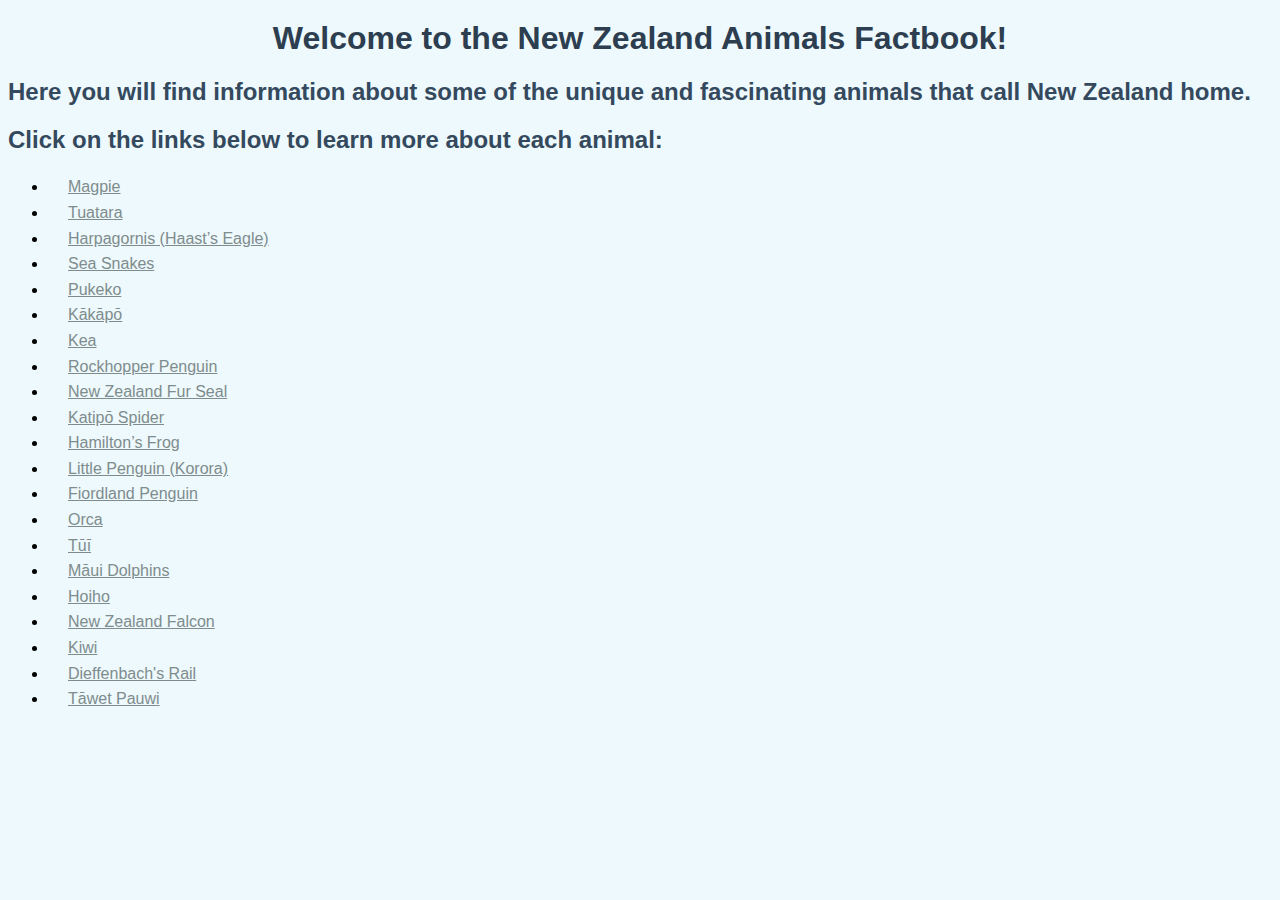
<file: index.html>
<!DOCTYPE html>
<html lang="en">
<head>
    <meta charset="UTF-8">
    <meta name="viewport" content="width=device-width, initial-scale=1.0">

    <link rel="stylesheet" href="styling.css">

    <title>New Zealand Animals Factbook</title>
</head>
<body>
    
    <h1>Welcome to the New Zealand Animals Factbook!</h1>

    <h2>Here you will find information about some of the unique and fascinating animals that call New Zealand home.</h2>
    <h2>Click on the links below to learn more about each animal:</h2>

    <ul>
        <li><a href="/Magpie/magpie_bird.html">Magpie</a></li>


        <li><a href=".html">Tuatara</a></li>
        <li><a href=".html">Harpagornis (Haast’s Eagle)</a></li>
        <li><a href=".html">Sea Snakes</a></li>
        <li><a href=".html">Pukeko</a></li>
        <li><a href=".html">Kākāpō</a></li>
        <li><a href=".html">Kea</a></li>
        <li><a href=".html">Rockhopper Penguin</a></li>
        <li><a href=".html">New Zealand Fur Seal</a></li>
        <li><a href=".html">Katipō Spider</a></li>
        <li><a href=".html">Hamilton’s Frog</a></li>
        <li><a href=".html">Little Penguin (Korora)</a></li>
        <li><a href=".html">Fiordland Penguin</a></li>
        <li><a href=".html">Orca</a></li>
        <li><a href=".html">Tūī</a></li>
        <li><a href=".html">Māui Dolphins</a></li>
        <li><a href=".html">Hoiho</a></li>
        <li><a href=".html">New Zealand Falcon</a></li>
        <li><a href=".html">Kiwi</a></li>
        <li><a href=".html">Dieffenbach's Rail</a></li>
        <li><a href=".html">Tāwet Pauwi</a></li>
    </ul>

</body>
</html>
</file>
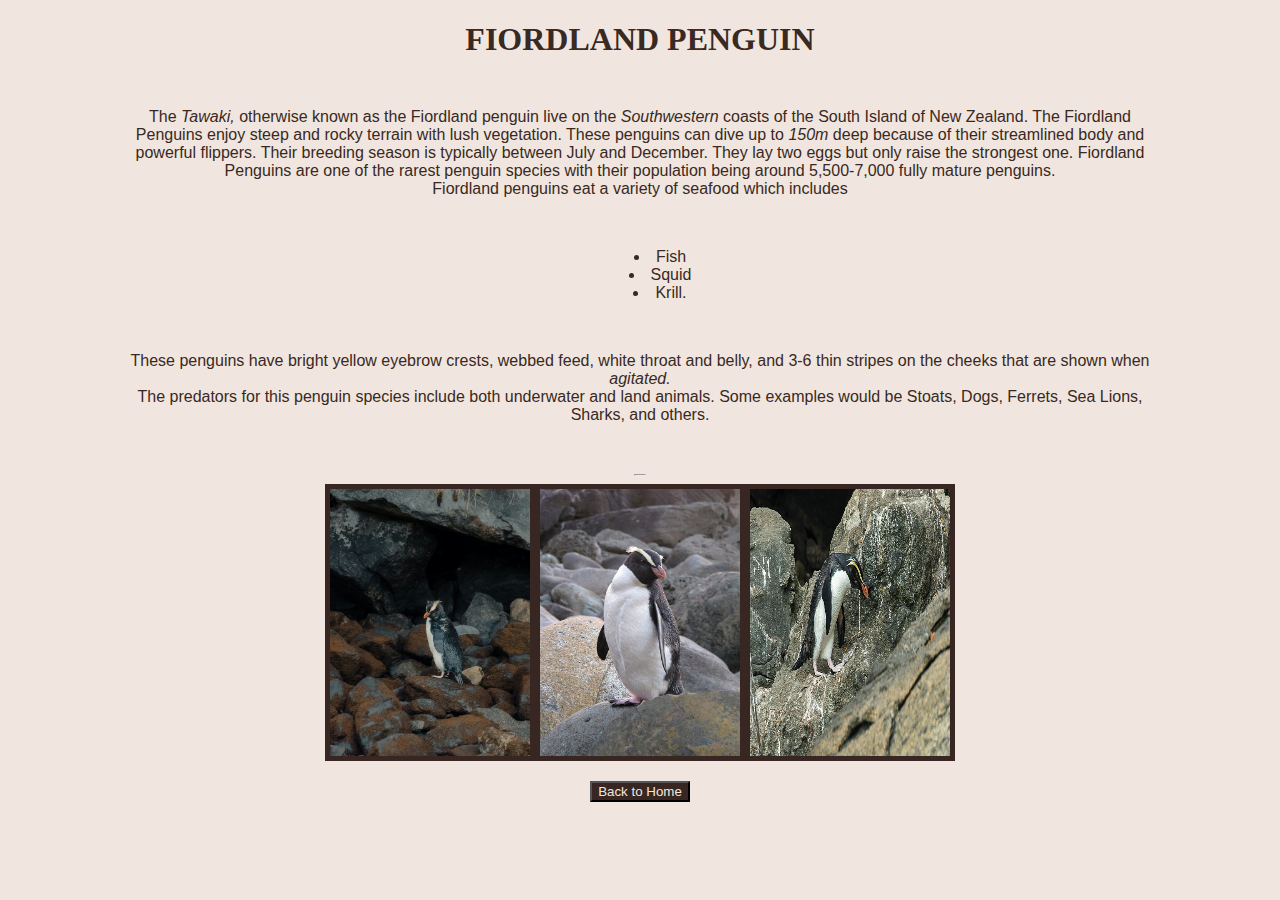
<file: fiordlandpenguin/fiordland_penguin.html>
<!DOCTYPE html>
<html lang="en">
<head>
    <meta charset="UTF-8">
    <meta name="viewport" content="width=device-width, initial-scale=1.0">
    <title>FIORDLAND PENGUIN</title>
    <link rel="stylesheet" href="fiordland.css">
</head>

<body>
<h1>FIORDLAND PENGUIN</h1>
<p>The <i>Tawaki,</i> otherwise known as the Fiordland penguin live on the <i>Southwestern</i> coasts of the South Island of New Zealand. The Fiordland Penguins enjoy steep and rocky terrain with lush vegetation. These penguins can dive up to <i>150m</i> deep because of their streamlined body and powerful flippers. Their breeding season is typically between July and December. They lay two eggs but only raise the strongest one. Fiordland Penguins are one of the rarest penguin species with their population being around 5,500-7,000 fully mature penguins.<br>
    Fiordland penguins eat a variety of seafood which includes </p>
<div class="food">
    <ul>
    <li> Fish</li>
     <li>Squid</li> 
    <li> Krill.</li>
 </ul>
 </div>
 <p>These penguins have bright yellow eyebrow crests, webbed feed, white throat and belly, and 3-6 thin stripes on the cheeks that are shown when <i>agitated.</i><br>The predators for this penguin species include both underwater and land animals. Some examples would be Stoats, Dogs, Ferrets, Sea Lions, Sharks, and others.</p>
 <hr>
 <div class="penguinimgs">
<img src="fiordlandpenguin-1.jpg" alt="Fiordland Penguin on rock">
<img src="fiordlandpenguin-2.jpg" alt="Fiordland Penguin on rock">
<img src="fiorlandpenguin-3.jpg" alt="Fiordland Penguin on rock">
</div>
<div class="home">
<button><a href="/index.html">Back to Home</a></button>
</div>
</body>
</html>
</file>
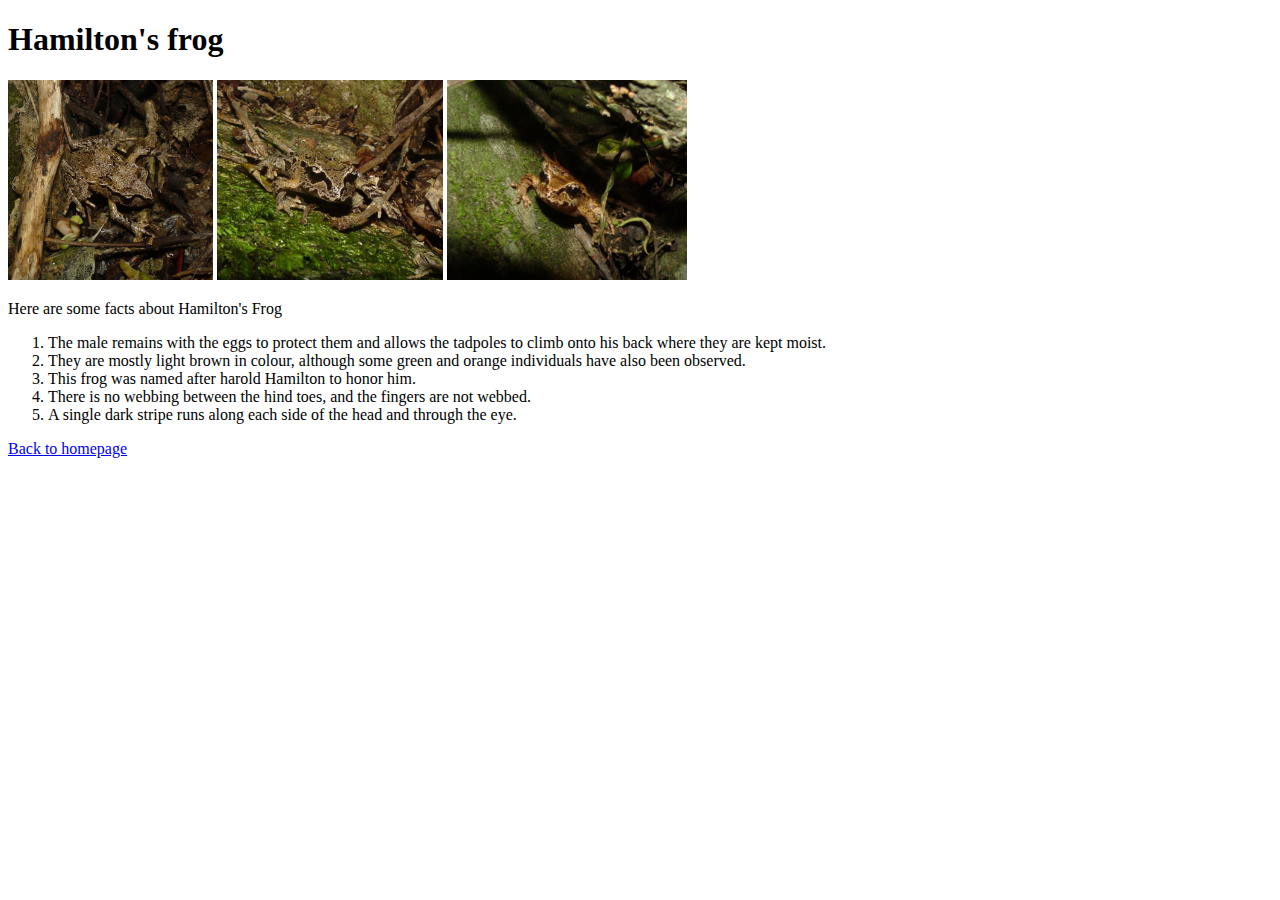
<file: hamilton frog/hamilton_frog.html>
<!DOCTYPE html>
<html lang="en">
<head>
    <meta charset="UTF-8">
    <meta name="viewport" content="width=device-width, initial-scale=1.0">
    <link rel="stylesheet" href="hamilton_frog.css">
    <title>Hamilton's Frog</title>
</head>
<body>
 <h1>Hamilton's frog</h1> 
  <img src="Leiopelma_hamiltoni04.jpg" alt="Hamilton's frog">
  <img src="Leiopelma_hamiltoni05.jpg" alt="Hamilton's frog">
  <img src="Leiopelma_hamiltoni01.jpg" alt="Hamilton's frog">
 <p>Here are some facts about Hamilton's Frog</p>
   <ol>
    <li>The male remains with the eggs to protect them and allows the tadpoles to climb onto his back where they are kept moist.</li>
    <li>They are mostly light brown in colour, although some green and orange individuals have also been observed.</li>
    <li>This frog was named after harold Hamilton to honor him.</li>
    <li>There is no webbing between the hind toes, and the fingers are not webbed.</li>
    <li>A single dark stripe runs along each side of the head and through the eye.</li>
   </ol>
 <a href="/index.html">Back to homepage</a>
</body>
</html>
</file>
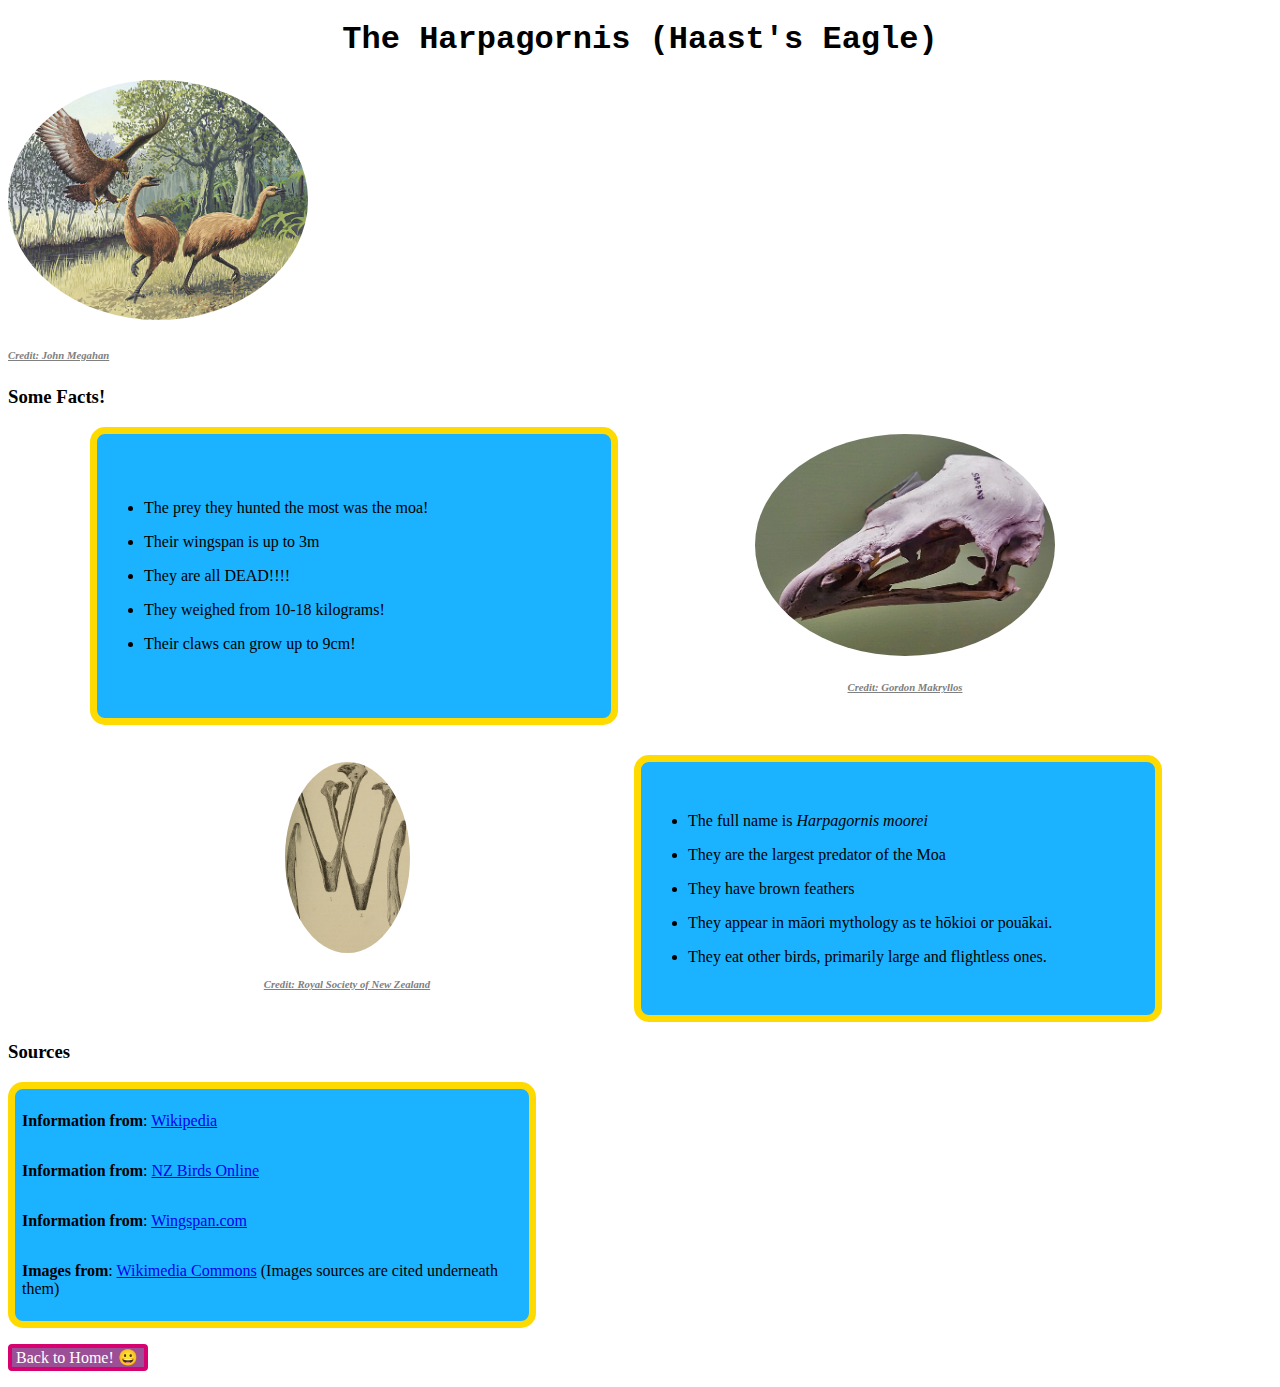
<file: Harpagornis_riley/harpagornis_riley.html>
<!DOCTYPE html>
<html lang = "en">
    <head>
        <!--Head information-->
        <meta charset="UTF-8">
        <meta name="viewport" content="width=device-width, initial-scale=1.0">
        <title>Harpagornis Facts</title>
        <link rel = "stylesheet" href = "harpagornis_riley.css">
    </head>
    <body>
        <!--Title-->
        <h1 style = "text-align: center;">The Harpagornis (Haast's Eagle)</h1>
        <!--Harpagornis Attacking a Moa image-->
        <img src = "EagleAttackMoa.jpg" alt = "The Harpagornis attacking a moa" class = "roundImg">
        <h6 class = "creditHeader">Credit: John Megahan</h6>
        <h3>Some Facts!</h3>
        <div id = "elementList">
            <div class = "infoBox">
                <ul>
                    <li>
                        <p>The prey they hunted the most was the moa!</p>
                    </li>
                    <li>
                        <p>Their wingspan is up to 3m</p>
                    </li>
                    <li>
                        <p>They are all DEAD!!!!</p>
                    </li>
                    <li>
                        <p>They weighed from 10-18 kilograms!</p>
                    </li>
                    <li>
                        <p>Their claws can grow up to 9cm!</p>
                    </li>
                </ul>
            </div>
            <!--Harpagornis Skull Image-->
            <div class = "imageBox">
                <img src = "EagleSkull.jpg" alt = "A Harpagornis Skull" class = "roundImg">
                <h6 class = "creditHeader">Credit: Gordon Makryllos</h6>
            </div>
            <div class = "imageBox">
                <img src = "bones.jpg" alt = "Some Harpagornis bones" class = "roundImg" style = "width:125px;">
                <h6 class = "creditHeader">Credit: Royal Society of New Zealand</h6>
            </div>
            <div class = "infoBox">
                <ul>
                    <li>
                        <p>The full name is <span style = "font-style: italic">Harpagornis moorei</span></p> 
                    </li>
                    <li>
                        <p>They are the largest predator of the Moa</p>
                    </li>
                    <li>
                        <p>They have brown feathers</p>
                    </li>
                    <li>
                        <p>They appear in m&amacr;ori mythology as te h&omacr;kioi or pou&amacr;kai.</p>
                    </li>
                    <li>
                        <p>They eat other birds, primarily large and flightless ones.</p>
                    </li>
                </ul>
            </div>
        </div>
        <!--Source information-->
        <h3>Sources</h3>
        <div class = "infoBox">
            <p><span style = "font-weight: bold">Information from</span>: <a href = "https://en.wikipedia.org/wiki/Main_Page">Wikipedia</a></p>
            <p><span style = "font-weight: bold">Information from</span>: <a href = "https://www.nzbirdsonline.org.nz/species/haasts-eagle">NZ Birds Online</a></p>
            <p><span style = "font-weight: bold">Information from</span>: <a href = "https://www.wingspan.co.nz/extinct_birds_of_prey_new_zealand_haasts_eagle.html">Wingspan.com</a></p>
            <p><span style = "font-weight: bold">Images from</span>: <a href = "https://commons.wikimedia.org/wiki/Main_Page">Wikimedia Commons</a> (Images sources are cited underneath them)</p>
        </div>
        <a href = "../index.html" id = "homeAnchor"><p id="home">Back to Home! &#128512;</p></a>
    </body>
</html>
</file>
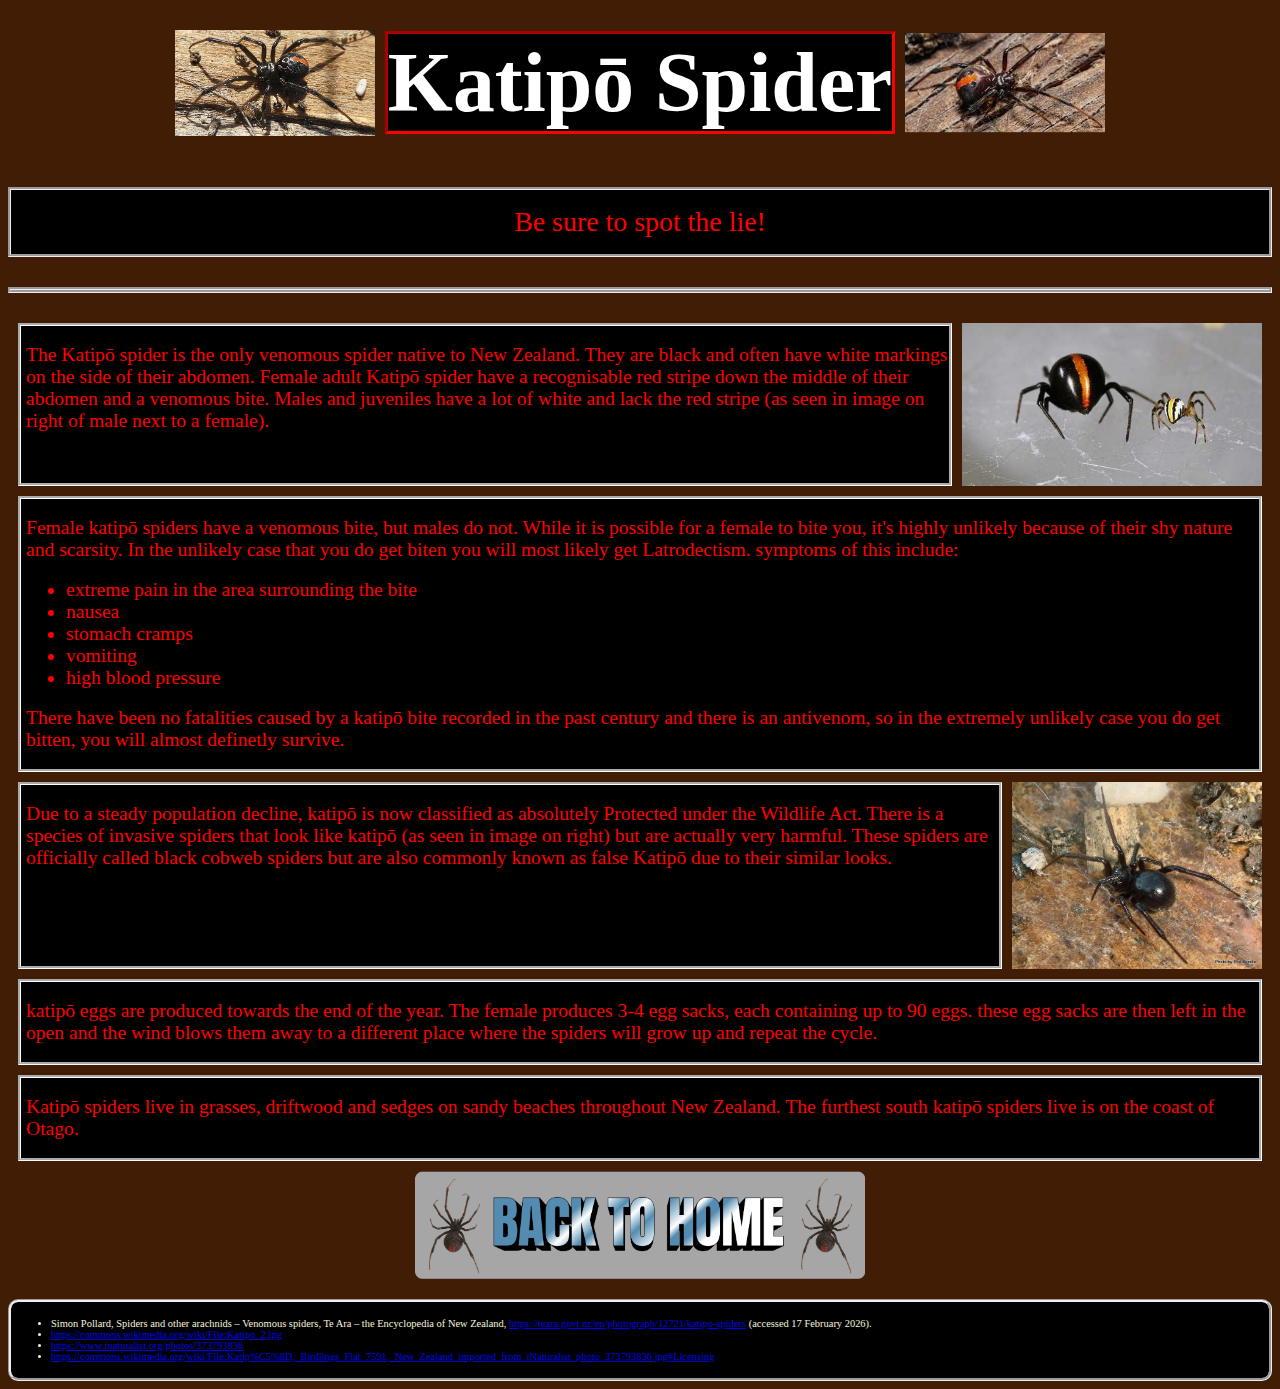
<file: katipo factsheet/Katipō_factpage.html>
<!DOCTYPE html>
<html lang="en">
<head>
    <link rel="stylesheet" href="Katipō.css">
    <meta charset="UTF-8">
    <meta name="viewport" content="width=device-width, initial-scale=1.0">
    <title>Document</title>
</head>
    <body>
        <div class="container">
            <img class="top-img" src="Katipo_2.jpg" alt="katipo image">
                <div>
                    <h1>Katipō Spider</h1>
                </div>
            <img class="top-img" src="Katipō spider.jpg" alt="katipo image">  
        </div>
        <br>
        <div id="reminder"><p>Be sure to spot the lie!</p></div>
        <hr>
    <div class="container">
        <div class="text">
            <p>
                The Katipō spider is the only venomous spider native to New Zealand.
                They are black and often have white markings on the side of their abdomen.
                Female adult Katipō spider have a recognisable red stripe down the
                middle of their abdomen and a venomous bite.
                Males and juveniles have a lot of white and lack the red stripe
                (as seen in image on right of male next to a female).
            </p>
        </div>
        <img id="female-vs-male" src="Katipō female vs male.jpg" alt="female vs male">
    </div>
    <div class="container">
        <div class="text">
        <p>
            Female katipō spiders have a venomous bite, but males do not. 
            While it is possible for a female to bite you, it's highly unlikely
            because of their shy nature and scarsity.
            In the unlikely case that you do get biten you will most likely get Latrodectism.
            symptoms of this include: 
            <ul>
                <li>extreme pain in the area surrounding the bite</li>
                <li>nausea</li>
                <li>stomach cramps</li>
                <li>vomiting</li>
                <li>high blood pressure</li>
            </ul>
            There have been no fatalities caused by a katipō bite recorded in the past century and
            there is an antivenom, so in the extremely unlikely case you do get bitten,
            you will almost definetly survive.
        </p>
    </div>
    </div>
    <div class="container">
        <div class="text">
        <p>
            Due to a steady population decline, katipō is now classified as absolutely 
            Protected under the Wildlife Act.
            There is a species of invasive spiders that look like katipō (as seen in image on right) but are actually very harmful.
            These spiders are officially called black cobweb spiders but are also commonly 
            known as false Katipō due to their similar looks.
        </p>
        </div>
        <img id="false" src="false Katipō.jpg" alt="false katipo">
    </div>
    <div class="container">
        <div class="text">
        <p>
            katipō eggs are produced towards the end of the year. 
            The female produces 3-4 egg sacks, each containing up to 90 eggs.
            these egg sacks are then left in the open and the wind blows them 
            away to a different place where the spiders will grow up and repeat the cycle.
        </p>
        </div>
    </div>
        <div class="container">
            <div class="text">
            <p>
                Katipō spiders live in grasses, driftwood and sedges on sandy beaches throughout New Zealand.
                The furthest south katipō spiders live is on the coast of Otago.
            </p>
            </div>
        </div>
         <a href="../index.html"><img id="home-link-image" src="home-button.png" alt="home button"></a>
            <footer id="links">
                <ul> 
                    <li>
                        Simon Pollard, Spiders and other arachnids – Venomous spiders, Te Ara – the Encyclopedia of New Zealand, <a href="https://teara.govt.nz/en/photograph/12721/katipo-spiders">https://teara.govt.nz/en/photograph/12721/katipo-spiders</a>
                        (accessed 17 February 2026).
                    </li>
                    <li>
                        <a href="https://commons.wikimedia.org/wiki/File:Katipo_2.jpg">https://commons.wikimedia.org/wiki/File:Katipo_2.jpg</a>
                    </li>
                    <li>
                        <a href="https://www.inaturalist.org/photos/373793836">https://www.inaturalist.org/photos/373793836</a>
                    </li>
                    <li>
                        <a href="https://commons.wikimedia.org/wiki/File:Katip%C5%8D,_Birdlings_Flat_7591,_New_Zealand_imported_from_iNaturalist_photo_373793836.jpg#Licensing">
                        https://commons.wikimedia.org/wiki/File:Katip%C5%8D,_Birdlings_Flat_7591,_New_Zealand_imported_from_iNaturalist_photo_373793836.jpg#Licensing</a>
                    </li>

                </ul>
            </footer>
    </body>
</html>
</file>
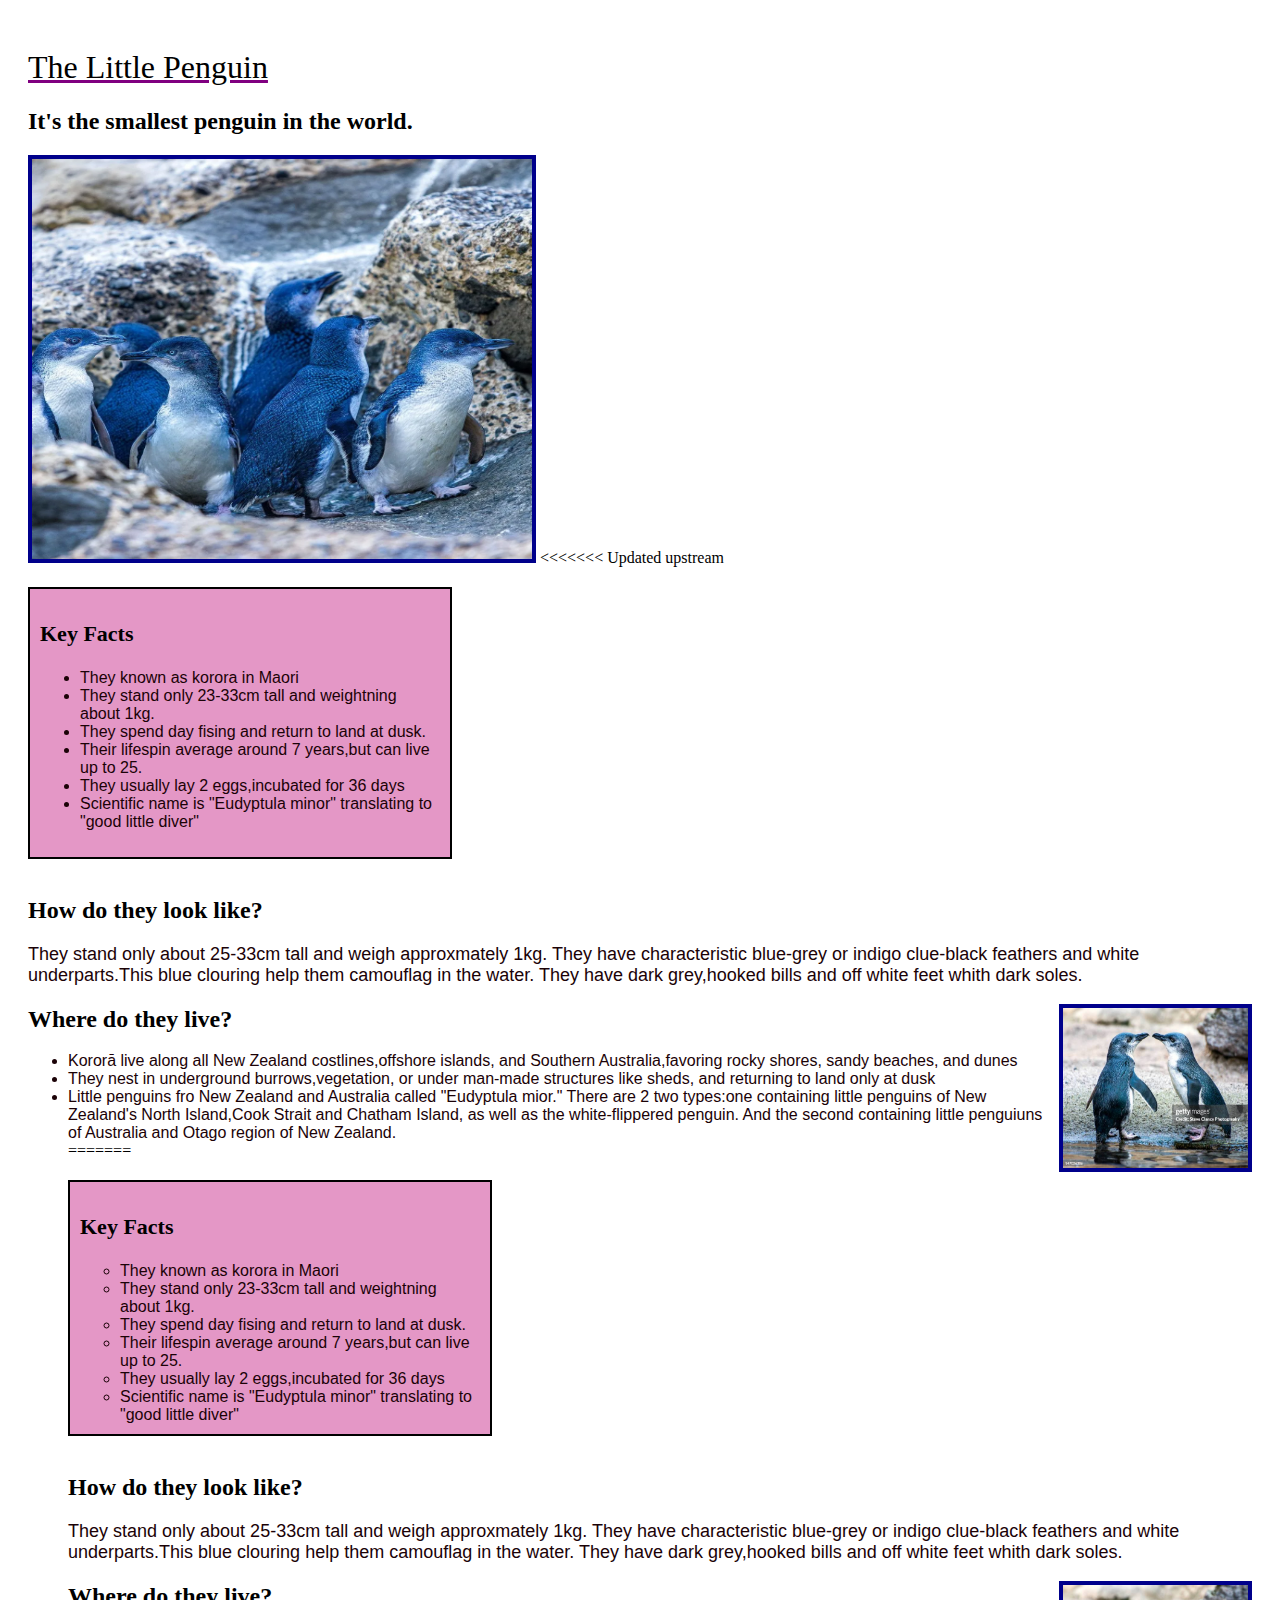
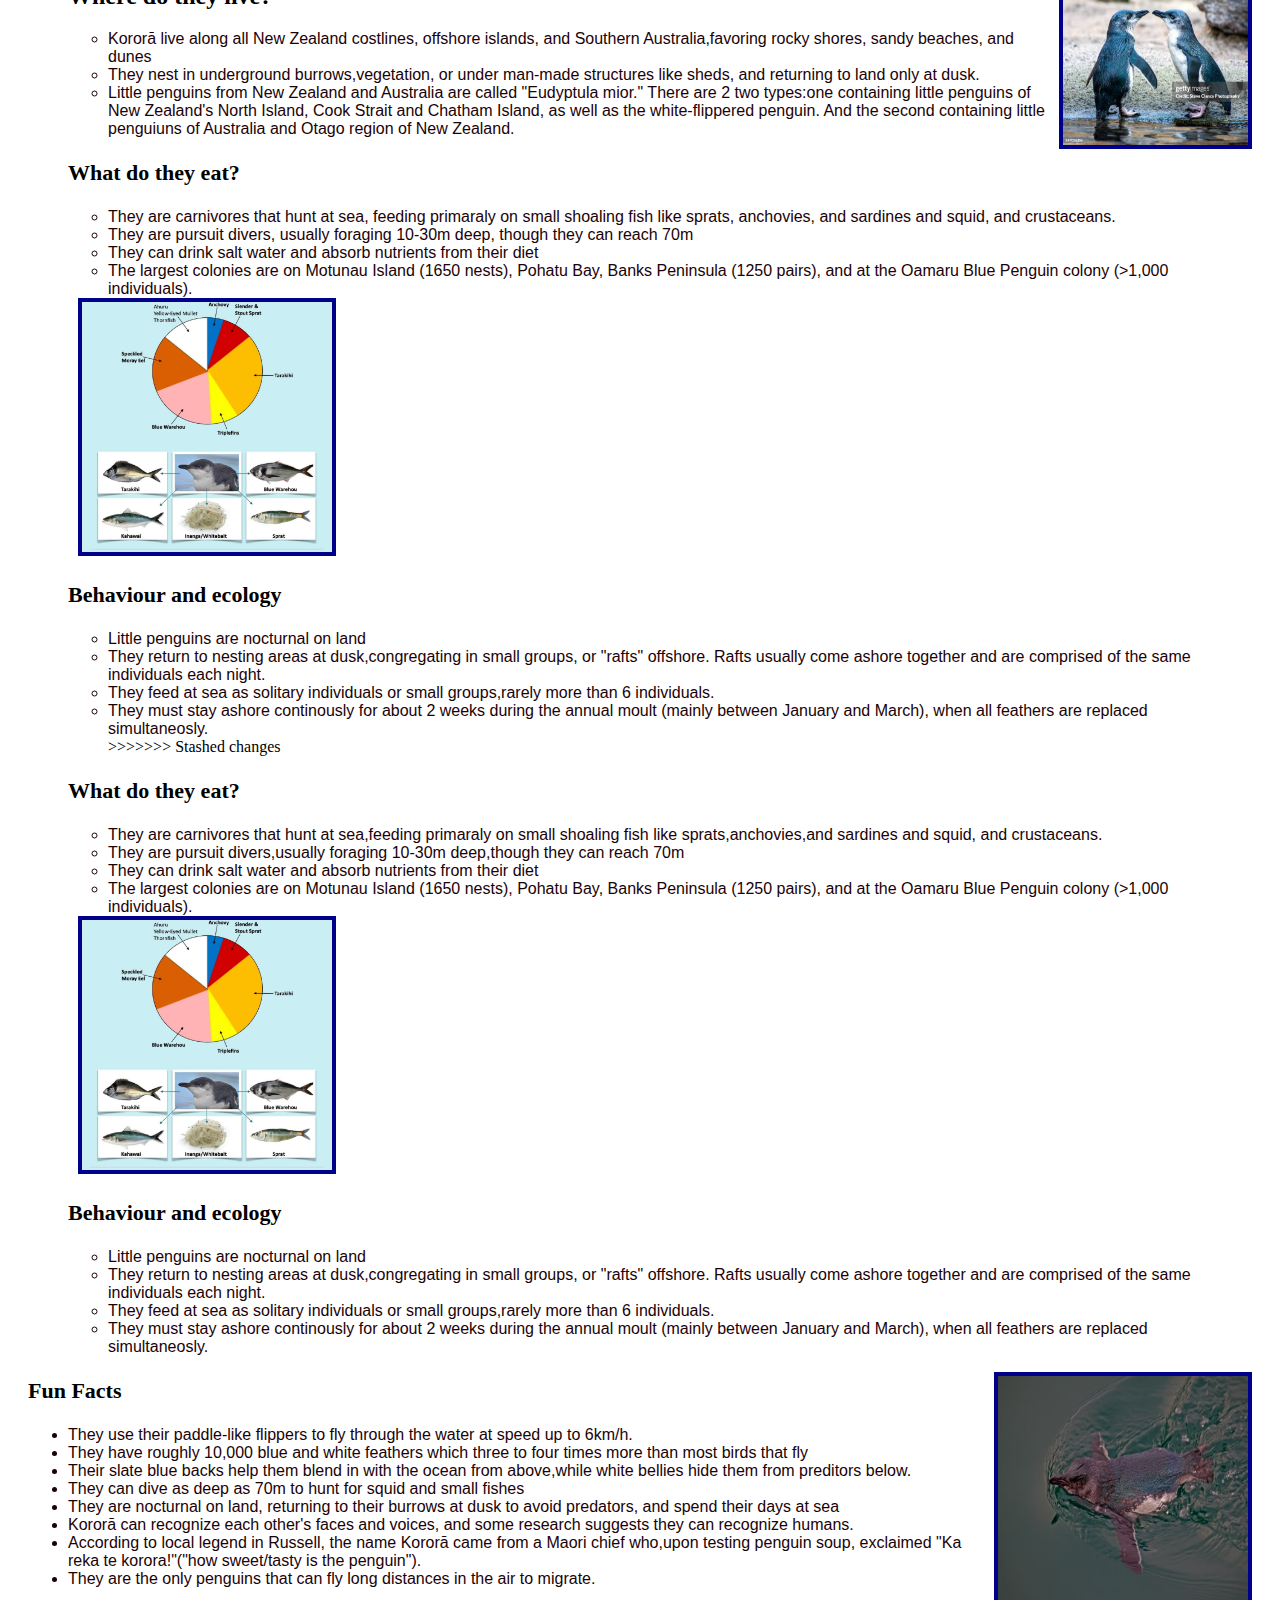
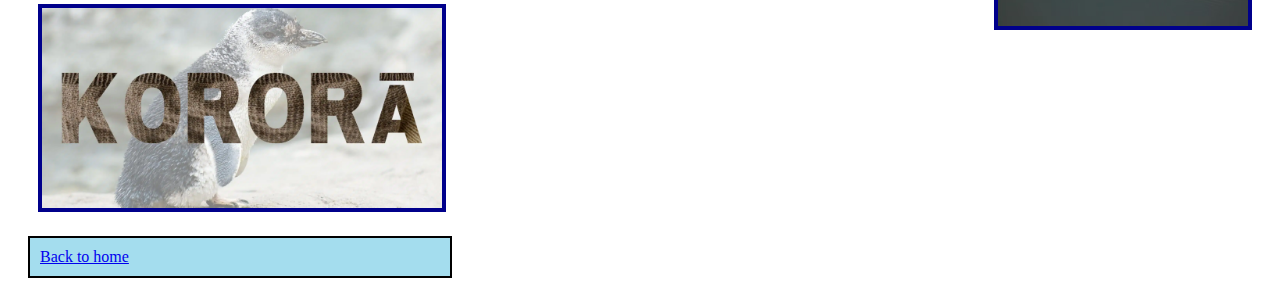
<file: Littlepenguin/Little-penguin.html>
<!DOCTYPE html>
<html lang="en">
<head>
    <meta charset="UTF-8">
    <meta name="viewport" content="width=device-width, initial-scale=1.0">
    <title>Document</title>
    <link rel="stylesheet" href="style.css">
</head>
<body>
<div style="padding: 20px;">
    <h1>The Little Penguin</h1>
    <h2>It's the smallest penguin in the world.

    </h2>
    <img  src="images/penguinnew.jpg" alt="This is kororoa" style="width: 500px; height:400px; border:4px solid darkblue; border-radius:0;">

<<<<<<< Updated upstream
    <div style="border: 2px solid black;
                    padding: 10px; width: 400px; 
                    background-color: rgba(216, 106, 174, 0.699);
                    display: flex; 
                    align-items:center; 
                    justify-items: center;
                    margin-top: 20px;
                    position: relative;">
        <div style="flex: 1;">
    <h3> Key Facts</h3>
    <ul>
    <li>They known as korora in Maori </li>
    <li> They stand only 23-33cm tall and weightning about 1kg.</li>
    <li>They spend day fising and return to land at dusk.</li>
    <li>Their lifespin average around 7 years,but can live up to 25.
    <li> They usually lay 2 eggs,incubated for 36 days</li>
    <li>Scientific name is "Eudyptula minor" translating to "good little diver"</li>
    <ul>
        </div>
        </div>
    <br>
        <h2> How do they look like?</h2>
    <p>They stand only about 25-33cm  tall and weigh approxmately 1kg. They have characteristic blue-grey or indigo clue-black feathers and white underparts.This blue clouring help them camouflag in the water. They have dark grey,hooked bills and off white feet whith dark soles. </p>
    <img src="images/nzpenguin.jpg" alt="Image description" style="width:185px; height:160px; border:4px solid darkblue; border-radius:0; float: inline-end; margin-left:10px">
    <h2> Where do they live?</h2>
    <ul>
    <li>Kororā live along all New Zealand costlines,offshore islands, and Southern Australia,favoring rocky shores, sandy beaches, and dunes </li>
    <li>They nest in underground burrows,vegetation, or under man-made structures like sheds, and returning to land only at dusk</li>
    <li>Little penguins fro New Zealand and Australia called "Eudyptula mior." There are 2 two types:one containing little penguins of New Zealand's North Island,Cook Strait and Chatham Island, as well as the white-flippered penguin. And the second containing little penguiuns of Australia and Otago region of New Zealand.</li>
=======
 <div style="border: 2px solid black;
                padding: 10px; width: 400px; 
                background-color: rgba(216, 106, 174, 0.699);
                display: flex; 
                align-items:center; 
                justify-items: center;
                margin-top: 20px;
                position: relative;">
      <div style="flex: 1;">
<h3> Key Facts</h3>
<ul>
  <li>They known as korora in Maori </li>
<li> They stand only 23-33cm tall and weightning about 1kg.</li>
<li>They spend day fising and return to land at dusk.</li>
<li>Their lifespin average around 7 years,but can live up to 25.
<li> They usually lay 2 eggs,incubated for 36 days</li>
<li>Scientific name is "Eudyptula minor" translating to "good little diver"</li>
 <ul>
     </div>
    </div>
<br>
    <h2> How do they look like?</h2>
<p>They stand only about 25-33cm  tall and weigh approxmately 1kg. They have characteristic blue-grey or indigo clue-black feathers and white underparts.This blue clouring help them camouflag in the water. They have dark grey,hooked bills and off white feet whith dark soles. </p>
<img src="images/nzpenguin.jpg" alt="Image description" style="width:185px; height:160px; border:4px solid darkblue; border-radius:0; float: inline-end; margin-left:10px">
<h2> Where do they live?</h2>
<ul>
<li>Kororā live along all New Zealand costlines, offshore islands, and Southern Australia,favoring rocky shores, sandy beaches, and dunes </li>
<li>They nest in underground burrows,vegetation, or under man-made structures like sheds, and returning to land only at dusk.</li>
<li>Little penguins from New Zealand and Australia are called "Eudyptula mior." There are 2 two types:one containing little penguins of New Zealand's North Island, Cook Strait and Chatham Island, as well as the white-flippered penguin. And the second containing little penguiuns of Australia and Otago region of New Zealand.</li>
</ul>

<h3>What do they eat?</h3>
<ul>
    <li>They are carnivores that hunt at sea, feeding primaraly on small shoaling fish like sprats, anchovies, and sardines and squid, and crustaceans.</li>
    <li> They are pursuit divers, usually foraging 10-30m deep, though they can reach 70m </li>
    <li>They can drink salt water and absorb nutrients from their diet</li>
    <li>The largest colonies are on Motunau Island (1650 nests), Pohatu Bay, Banks Peninsula (1250 pairs), and at the Oamaru Blue Penguin colony (>1,000 individuals).
        
    </li>
</ul>
<img src="images/whateatpng.png" alt="Image description" style="width:250px; height:250px; border:4px solid darkblue; border-radius:0; margin-left:10px">

<h3> Behaviour and ecology</h3>

<ul>
    <li> Little penguins are nocturnal on land</li>
    <li>They return to nesting areas at dusk,congregating in small groups, or "rafts" offshore. Rafts usually come ashore together and are comprised of the same individuals each night.</li>
    <li> They feed at sea as solitary individuals or small groups,rarely more than 6 individuals.</li>
    <li> They must stay ashore continously for about 2 weeks during the annual moult (mainly between January and March), when all feathers are replaced simultaneosly.</li>
>>>>>>> Stashed changes
    </ul>

    <h3>What do they eat?</h3>
    <ul>
        <li>They are carnivores that hunt at sea,feeding primaraly on small shoaling fish like sprats,anchovies,and sardines and squid, and crustaceans.</li>
        <li> They are pursuit divers,usually foraging 10-30m deep,though they can reach 70m </li>
        <li>They can drink salt water and absorb nutrients from their diet</li>
        <li>The largest colonies are on Motunau Island (1650 nests), Pohatu Bay, Banks Peninsula (1250 pairs), and at the Oamaru Blue Penguin colony (>1,000 individuals).
            
        </li>
    </ul>
    <img src="images/whateatpng.png" alt="Image description" style="width:250px; height:250px; border:4px solid darkblue; border-radius:0; margin-left:10px">

    <h3> Behaviour and ecology</h3>

    <ul>
        <li> Little penguins are nocturnal on land</li>
        <li>They return to nesting areas at dusk,congregating in small groups, or "rafts" offshore. Rafts usually come ashore together and are comprised of the same individuals each night.</li>
        <li> They feed at sea as solitary individuals or small groups,rarely more than 6 individuals.</li>
        <li> They must stay ashore continously for about 2 weeks during the annual moult (mainly between January and March), when all feathers are replaced simultaneosly.</li>
        </ul>
    </ul>
    <img src="images/penguinfly.jpg" alt="Image description" style="width:250px; height:250px; border:4px solid darkblue; float:right; border-radius:0; margin-left:10px">

    <h3>Fun Facts</h3>

    <ul>
        <li> They use their paddle-like flippers to fly through the water at speed up to 6km/h.</li>
        <li>They have roughly 10,000 blue and white feathers which three to four times more than most birds that fly</li>
        <li>Their slate blue backs help them blend in with the ocean from above,while white bellies hide them from preditors below.</li>
        <li> They can dive as deep as 70m to hunt for squid and small fishes</li>
        <li>They are nocturnal on land, returning to their burrows at dusk to avoid predators, and spend their days at sea</li>
        <li>Kororā  can recognize each other's faces and voices, and some research suggests they can recognize humans.</li>
        <li> According to local legend in Russell, the name Kororā came from a Maori chief who,upon testing penguin soup, exclaimed "Ka reka te korora!"("how sweet/tasty is the penguin").</li>
        <li> They are the only penguins that can fly long distances in the air to migrate.</li>


        
    </ul>
    <img src="images/kororoa.jpg"alt="Image description" style="width:400px; height:200px; border:4px solid darkblue; border-radius:0; margin-left:10px">
    <div style="border: 2px solid black;
                    padding: 10px; width: 400px; 
                    background-color: rgba(125, 206, 231, 0.699);
                    display: flex; 
                    align-items:center; 
                    justify-items: center;
                    margin-top: 20px;
                    position: relative;">
        <div style="flex: 1;">
    <a href="../index.html"> Back to home</a>
</div>
</div>
</div>
</body>
</html>
</file>
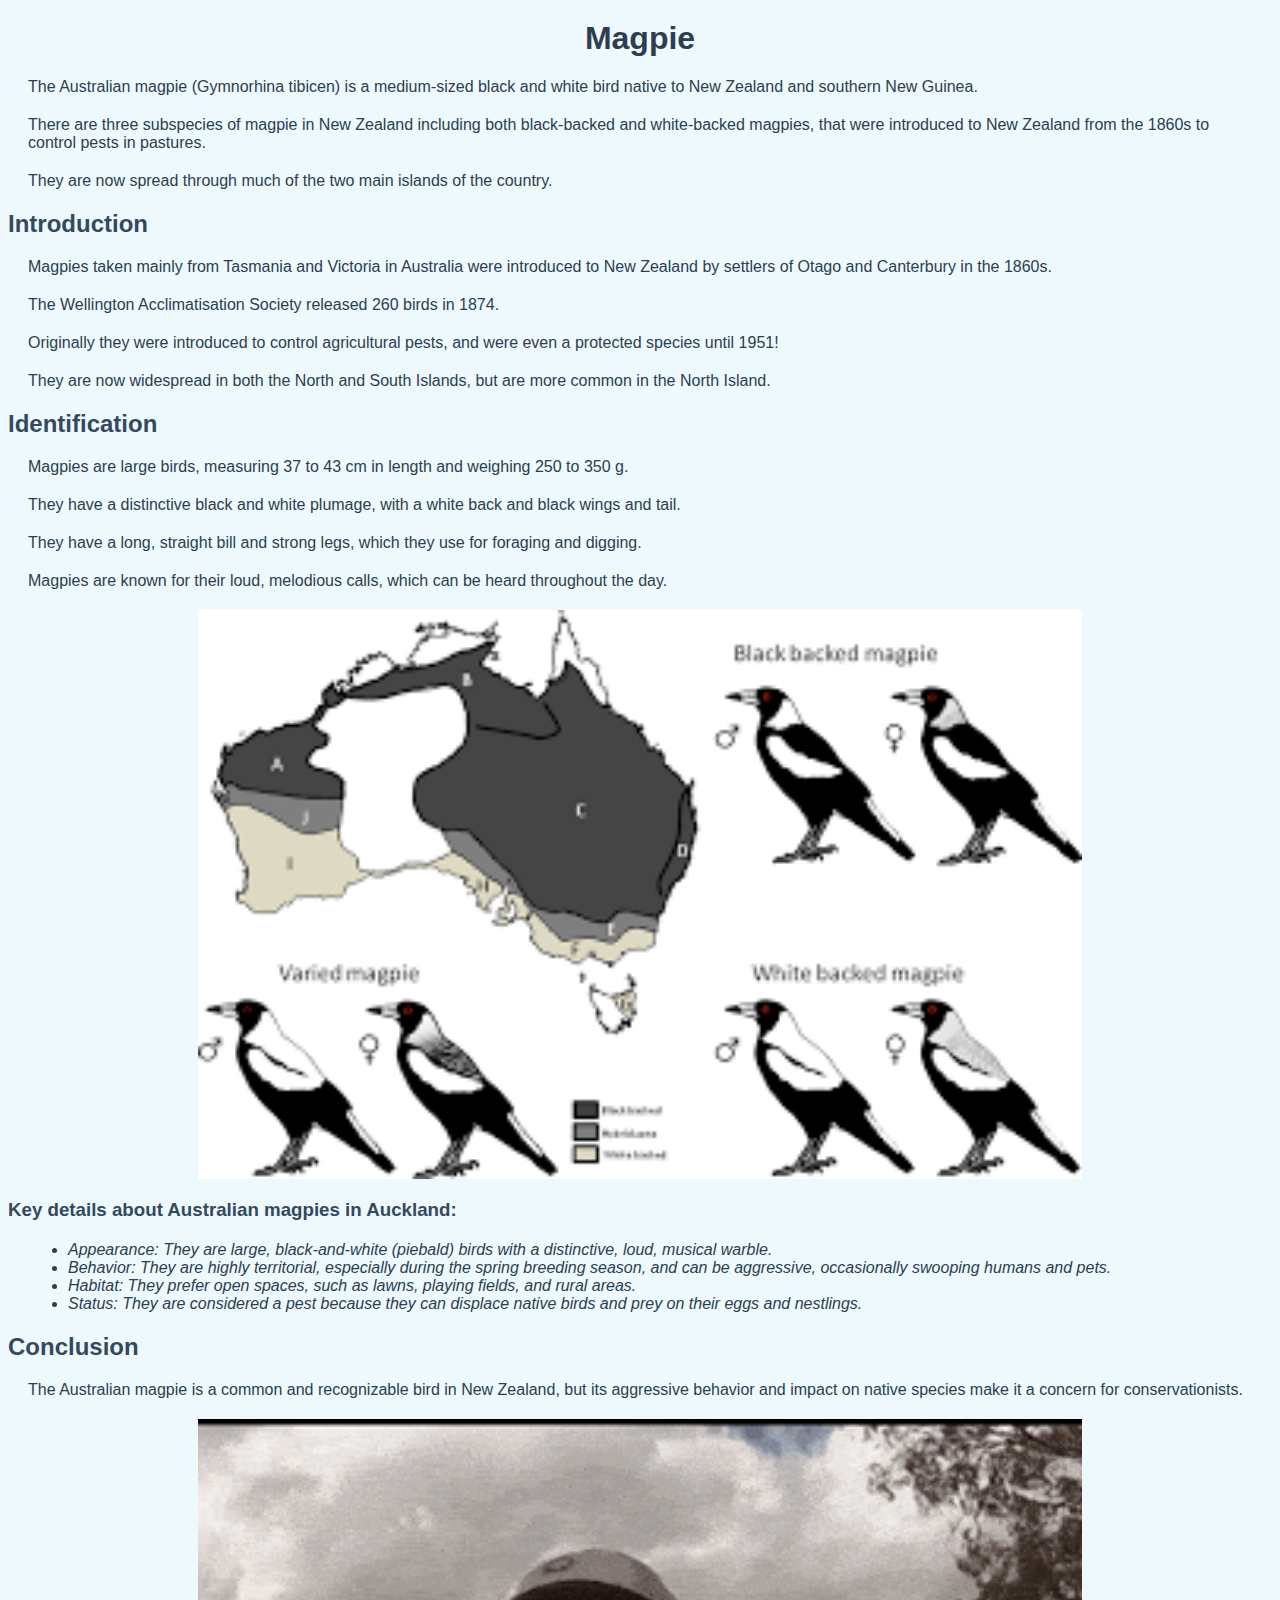
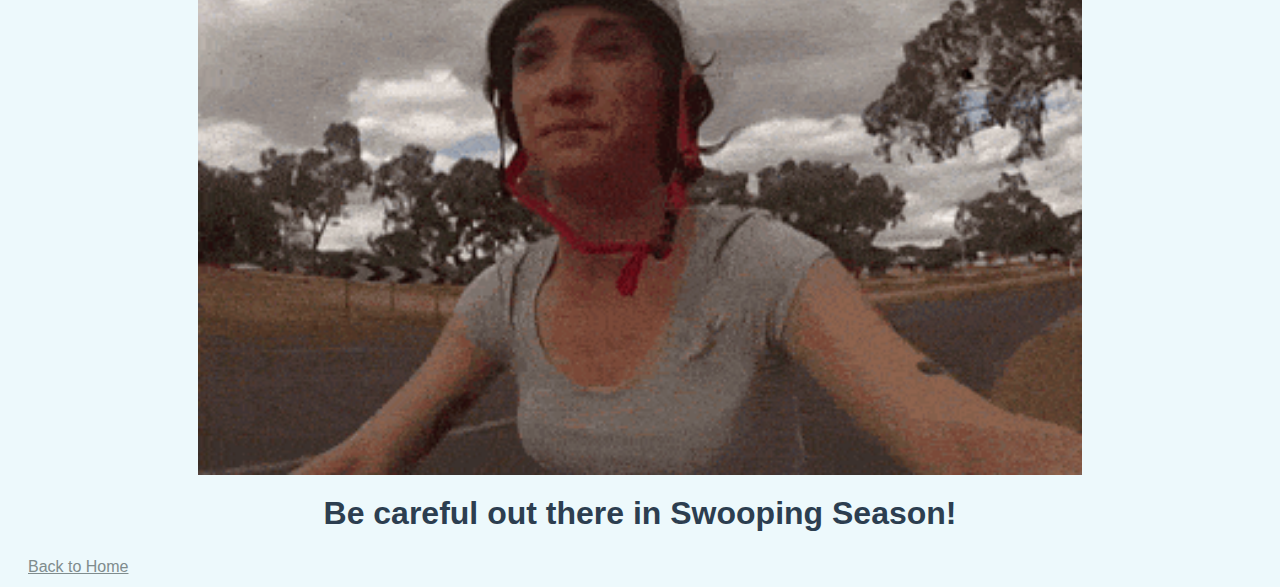
<file: Magpie/magpie_bird.html>
<!DOCTYPE html>
<html lang="en">
<head>
    <meta charset="UTF-8">
    <meta name="viewport" content="width=device-width, initial-scale=1.0">
    <link rel="stylesheet" href="magpie_bird.css">
    <title>Magpie</title>
</head>
<body>
    <h1>Magpie</h1>

    <p>The Australian magpie (Gymnorhina tibicen) is a medium-sized black and white bird native to New Zealand and southern New Guinea.</p>
    <p>There are three subspecies of magpie in New Zealand including both black-backed and white-backed magpies, that were introduced to New Zealand from the 1860s to control pests in pastures.</p>
    <p>They are now spread through much of the two main islands of the country.</p>

    <h2>Introduction</h2>

    <p>Magpies taken mainly from Tasmania and Victoria in Australia were introduced to New Zealand by settlers of Otago and Canterbury in the 1860s.</p>
    <p>The Wellington Acclimatisation Society released 260 birds in 1874.</p>
    <p>Originally they were introduced to control agricultural pests, and were even a protected species until 1951!</p>
    <p>They are now widespread in both the North and South Islands, but are more common in the North Island.</p>

    <h2>Identification</h2>

    <p>Magpies are large birds, measuring 37 to 43 cm in length and weighing 250 to 350 g.</p>
    <p>They have a distinctive black and white plumage, with a white back and black wings and tail.</p>
    <p>They have a long, straight bill and strong legs, which they use for foraging and digging.</p>
    <p>Magpies are known for their loud, melodious calls, which can be heard throughout the day.</p>

    <img src="magpie_species.png" alt="Australian Magpie subspecies">

    <h3>Key details about Australian magpies in Auckland:</h3>

    <ul>
        <li>Appearance: They are large, black-and-white (piebald) birds with a distinctive, loud, musical warble.</li>
        <li>Behavior: They are highly territorial, especially during the spring breeding season, and can be aggressive, occasionally swooping humans and pets.</li>
        <li>Habitat: They prefer open spaces, such as lawns, playing fields, and rural areas.</li>
        <li>Status: They are considered a pest because they can displace native birds and prey on their eggs and nestlings.</li>
    </ul>
 
    <h2>Conclusion</h2>

    <p>The Australian magpie is a common and recognizable bird in New Zealand, but its aggressive behavior and impact on native species make it a concern for conservationists.</p>
    
    <img src="swooping_season.gif" alt="Magpie swooping and attacking a lady during breeding season!">

    <h1>Be careful out there in Swooping Season!</h1>

    <a href="../index.html">Back to Home</a>
</body>
</html>
</file>
<file: styling.css>
h1 {
    color: #2c3e50;
    font-family: 'Arial', sans-serif;
    text-align: center;
    margin-top: 20px;
}

h2 {
    color: #34495e;
    font-family: 'Arial', sans-serif;
    margin-top: 20px;
}

a {
    color: #7f8c8d;
    font-family: 'Arial', sans-serif;
    line-height: 1.6;
    margin: 20px;
}

body {
    background-color: #edf9fc;
}
</file>
<file: fiordlandpenguin/fiordland.css>
body {
    background-color: rgb(240, 230, 223);
}

h1{
    color: rgb(57, 41, 34);
    text-align: center;
}

p {
    color:rgb(57, 41, 34);
    font-family:'Gill Sans', 'Gill Sans MT', Calibri, 'Trebuchet MS', sans-serif;
    text-align: center;
    padding-left:max(15px, 5%);
    padding-right:max(15px, 5%);
    box-sizing: border-box;
    margin: 50px;


    
}

 .food {
     color:rgb(57, 41, 34);
    font-family:'Gill Sans', 'Gill Sans MT', Calibri, 'Trebuchet MS', sans-serif;

    
  
}

ul {
    text-align: center;
    list-style-position: inside;
}

.penguinimgs{
    justify-content: center;
    display: flex;
    
}

img {
    max-width: 200px;
    border: 5px rgb(55, 38, 34) solid;
}

hr {
 width: 10px;
 color: rgb(57, 41, 34); ;
}


button {
    background-color:rgb(55, 38, 34) ;
}

a {
    color: rgb(240, 230, 223);
    font-family: 'Gill Sans', 'Gill Sans MT', Calibri, 'Trebuchet MS', sans-serif;
    text-decoration: none;
}

.home {
    padding: 20px;
    display: flex;
    justify-content: center;
    align-items: center;

}
</file>
<file: hamilton frog/hamilton_frog.css>
img{
    height: 200px;
}
</file>
<file: Harpagornis_riley/harpagornis_riley.css>
/*The colour scheme comes from the Bisexual, Transgender and Pansexual LGBTQIA+ flags.
I am completely unbiased in my opinion of these colour schemes.*/
/*HTML*/
h1 {
    font-family: 'Courier New', Courier, monospace;
}
p {
    font-family: 'Times New Roman', Times, serif;
}
#Navbar li {
    float: left;
}
#Navbar li a {
    display: block;
    color: white;
    text-decoration: none;
    padding: 14px;
}
#Navbar li a:hover {
    background-color: #F5A9B8;
}
/*Classes*/
.roundImg {
    width: 300px;
    border-radius:100%;
}
.creditHeader {
    color: grey;
    font-style: italic;
    text-decoration: underline;
}
.infoBox {
    display: flex;
    flex-flow: column nowrap;
    justify-content: center;

    width: 500px;
    border-style: solid;
    border-width:7px;
    border-color:#FFDA00;
    border-radius: 15px;
    background-color:  #1BB3FF;
    padding: 7px;
}
.imageBox {
    display: flex;
    flex-flow: column nowrap;
    justify-content: center;
    align-items: center;

    width: 500px;
    padding: 7px;
}
/*IDs*/
#elementList {
    display: flex;
    flex-flow: row wrap;
    margin:auto;
    gap: 30px;

    width: 1100px;
}
#home {
    border-style: solid;
    border-width: 4px;
    border-radius: 4px;
    border-color: #D60270;
    background-color:#9B4F96;
    width: 124px;
    
    color: white;
    text-decoration: none;

    padding: 0px 4px 0px 4px;
}
#homeAnchor {
    text-decoration: none;
}
#Navbar {
    list-style-type: none;
    margin: 0;
    padding: 0;
    overflow: hidden;
    background-color: #5BCEFA;
}
</file>
<file: katipo factsheet/Katipō.css>
body{
    background-color: rgb(65, 29, 6);
    font-size-adjust: 0.5;
} 

.text{
    color: red;
    border-style:groove;
    border-color:white;
    background-color: black;
    font-size: large;
    flex: 1;
    padding-left: 5px;
}
.container{
    display: flex;
    gap: 10px;
    margin: 10px;
    justify-content: center;
}
h1{
    color: white;
    border-style:inset;
    border-color: red;
    background-color: black;
    font-size-adjust: 1.2;
    align-self: center;

}
#home-link-image{
    display: block;
    width: 450px;
    justify-self: center;
}
#female-vs-male{
  width: 300px;
  object-fit: contain;
}
#false{
    width: 250px;
    object-fit: contain;
}
.top-img{
    width: 200px;
    display: block;
    object-fit: contain;
}
#links{
    font-size-adjust: 0.3;
    background-color: black;
    color: beige;
    border-style:groove;
    border-radius: 10px;
    margin-top: 20px;
}
#reminder{
    background-color: black;
    color: red;
    text-align: center;
    border-style: groove;
    font-size-adjust: 0.8;
}
hr{
    border-style: groove;
    border-width: 3px;
    margin-top: 30px;
    margin-bottom: 30px;
}
</file>
<file: Littlepenguin/style.css>
.circle-pic {
  width: 300px; 
  border: 10px solid rgb(202, 38, 38);
  height: 300px;
  border-radius: 52%;
  object-fit: cover; 
  }

   h1{
    font-family:fantasy;
    font-weight:lighter;
    text-decoration-line:underline;
    text-decoration-color:purple;
    }

    h3{
    font: weight 1000px;;
    font-size:22px;
    }
  
p{ 
    color: #1b0207;
     font: weight 9px;
    font-size: 18px;
    font-family: 'Franklin Gothic Medium', 'Arial Narrow', Arial, sans-serif;
  }
     
   li{ 
    color:#1b0207;
    font-family: "cursive", 'Lucida Sans', 'Lucida Sans Regular', 'Lucida Grande', 'Lucida Sans Unicode', Geneva, Verdana, sans-serif ;
    font: size px 3px;
    font: weight 4px;
}
h2{ 
    font: weight 500px;
    }
    .navbar ul{
      list-style-type: none;
      padding: 0px;
      margin: 0px;
      overflow: hidden;
      background-color: #6bc9f5;
}

.navbar a{
  color: #1b0207;
  text-decoration: none;
  padding: 15px;
  display: block;
  text-align: center;
  
}
.navbar a:hover{
  background-color: #19aaee;
}
.navbar li{
  float: left;
  }
  .navbar {
    border: 3px solid #0b4af8;
}
h4{
  font-family:'Franklin Gothic Medium', 'Arial Narrow', Arial, sans-serif;
  font-size:12px;
  font-weight: 4px;

  }
</file>
<file: Magpie/magpie_bird.css>
h1 {
    color: #2c3e50;
    font-family: 'Arial', sans-serif;
    text-align: center;
    margin-top: 20px;
}

h2 {
    color: #34495e;
    font-family: 'Arial', sans-serif;
    margin-top: 20px;
}

h3 {
    color: #34495e;
    font-family: 'Arial', sans-serif;
    margin-top: 20px;
}

a {
    color: #7f8c8d;
    font-family: 'Arial', sans-serif;
    line-height: 1.6;
    margin: 20px;
}

body {
    background-color: #edf9fc;
}

img {
    display: block;
    margin: 20px auto;
    width: 70%;
}    

p {
    color: #2c3e50;
    font-family: 'Arial', sans-serif;
    margin: 20px;
}

ul {
    color: #2c3e50;
    font-family: 'Arial', sans-serif;
    font-style: italic;
    margin: 20px;
}
</file>
